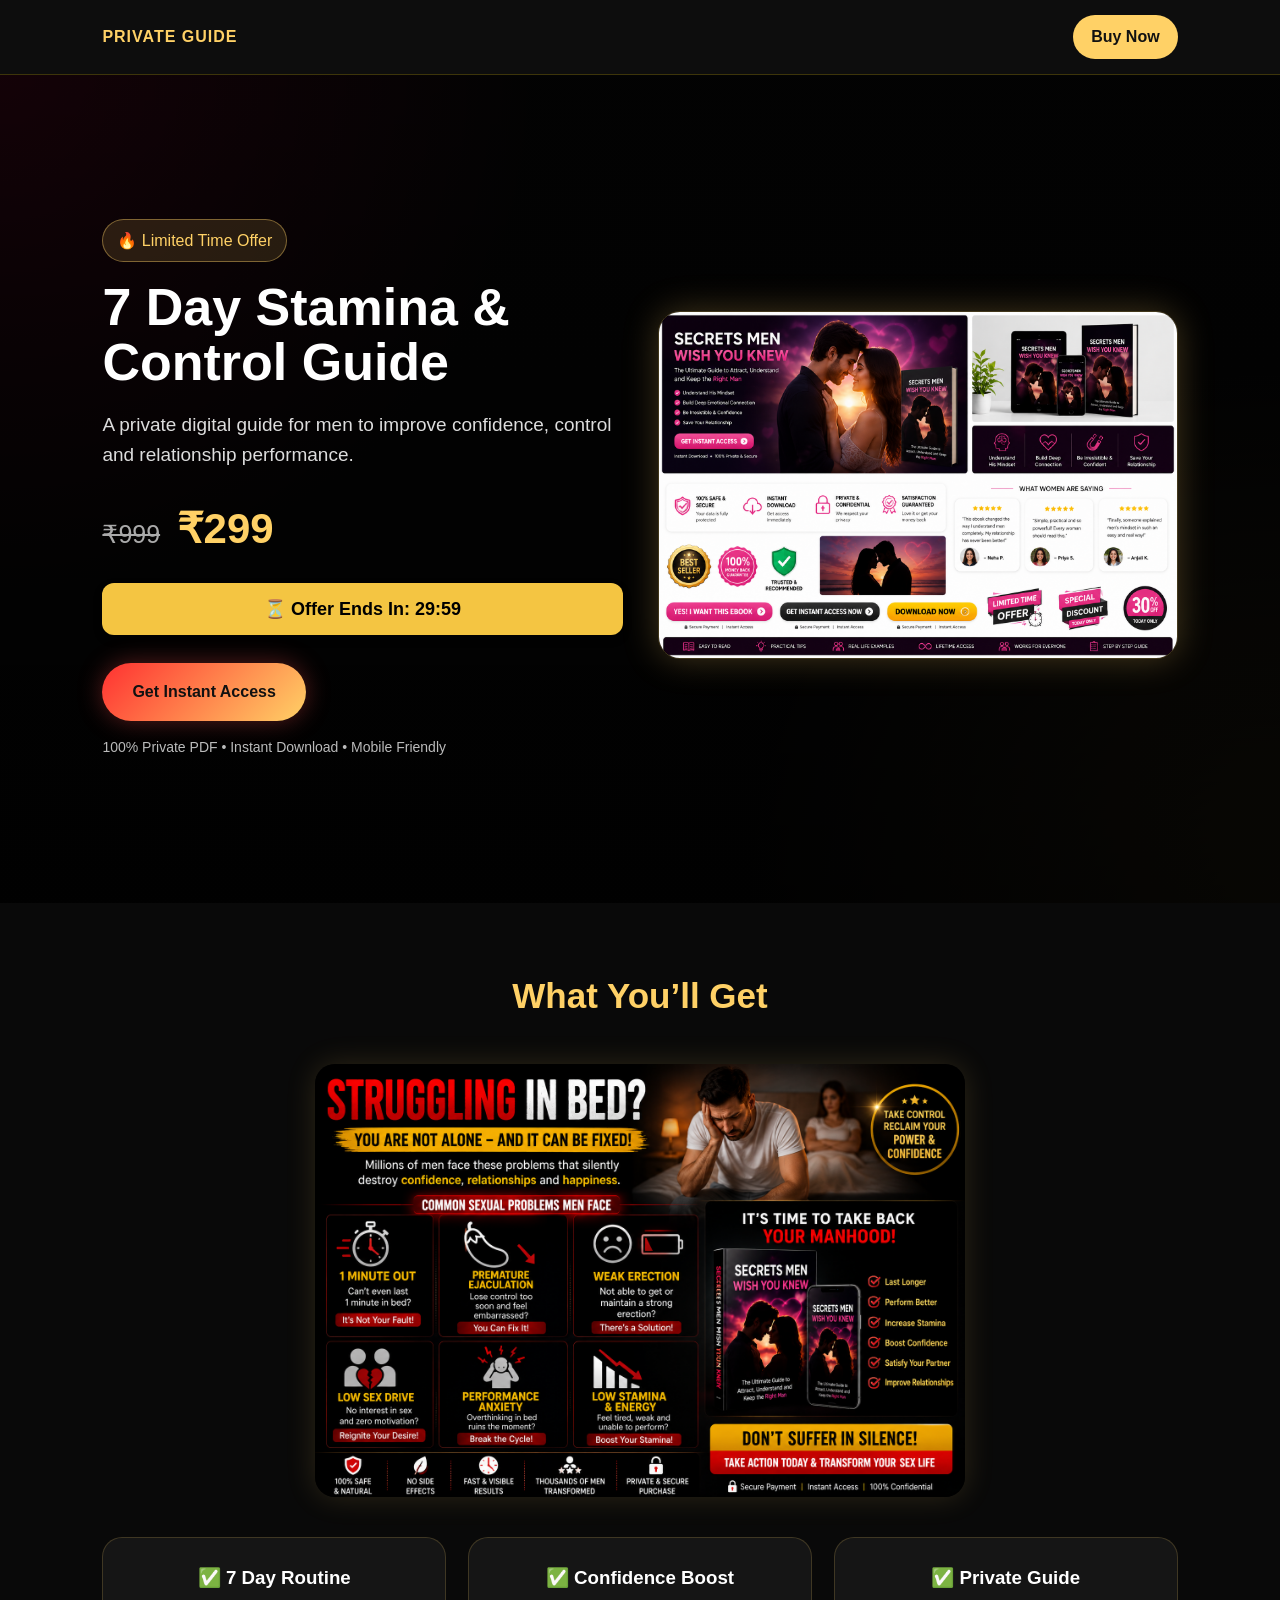
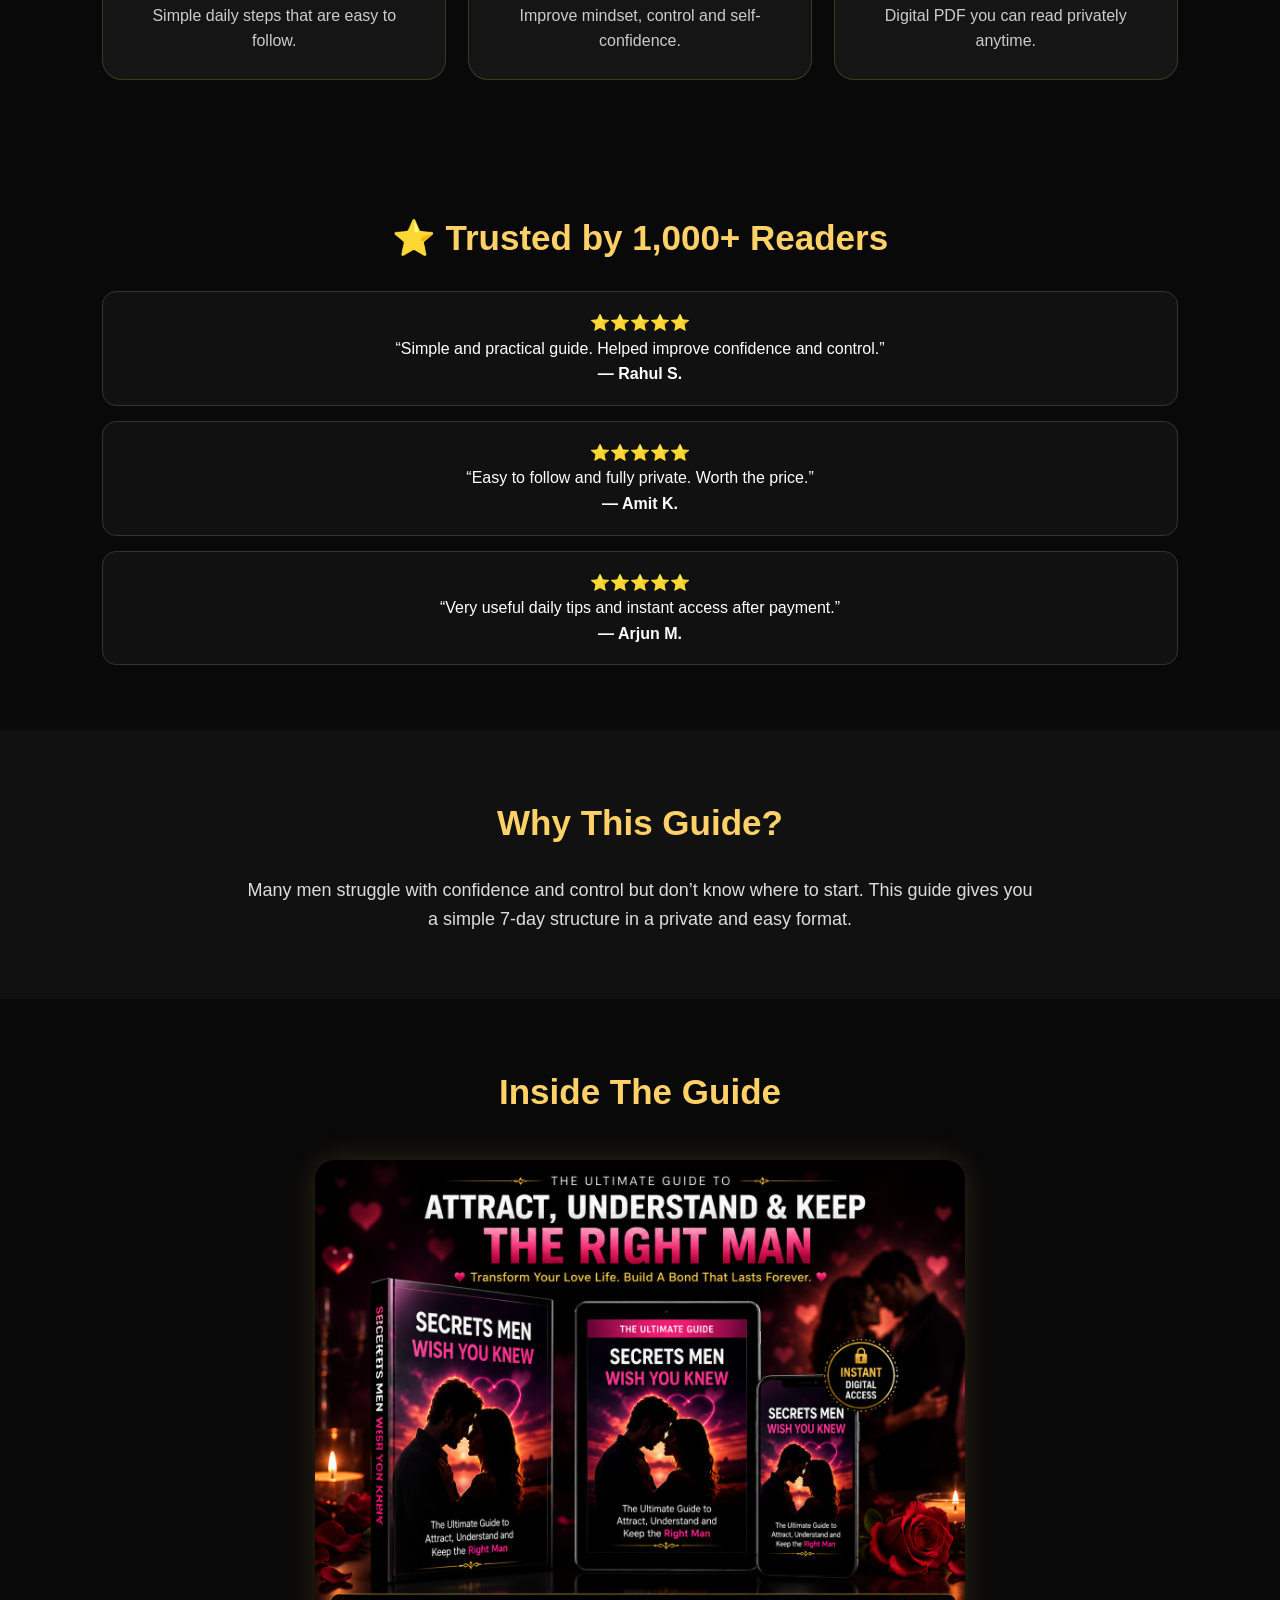
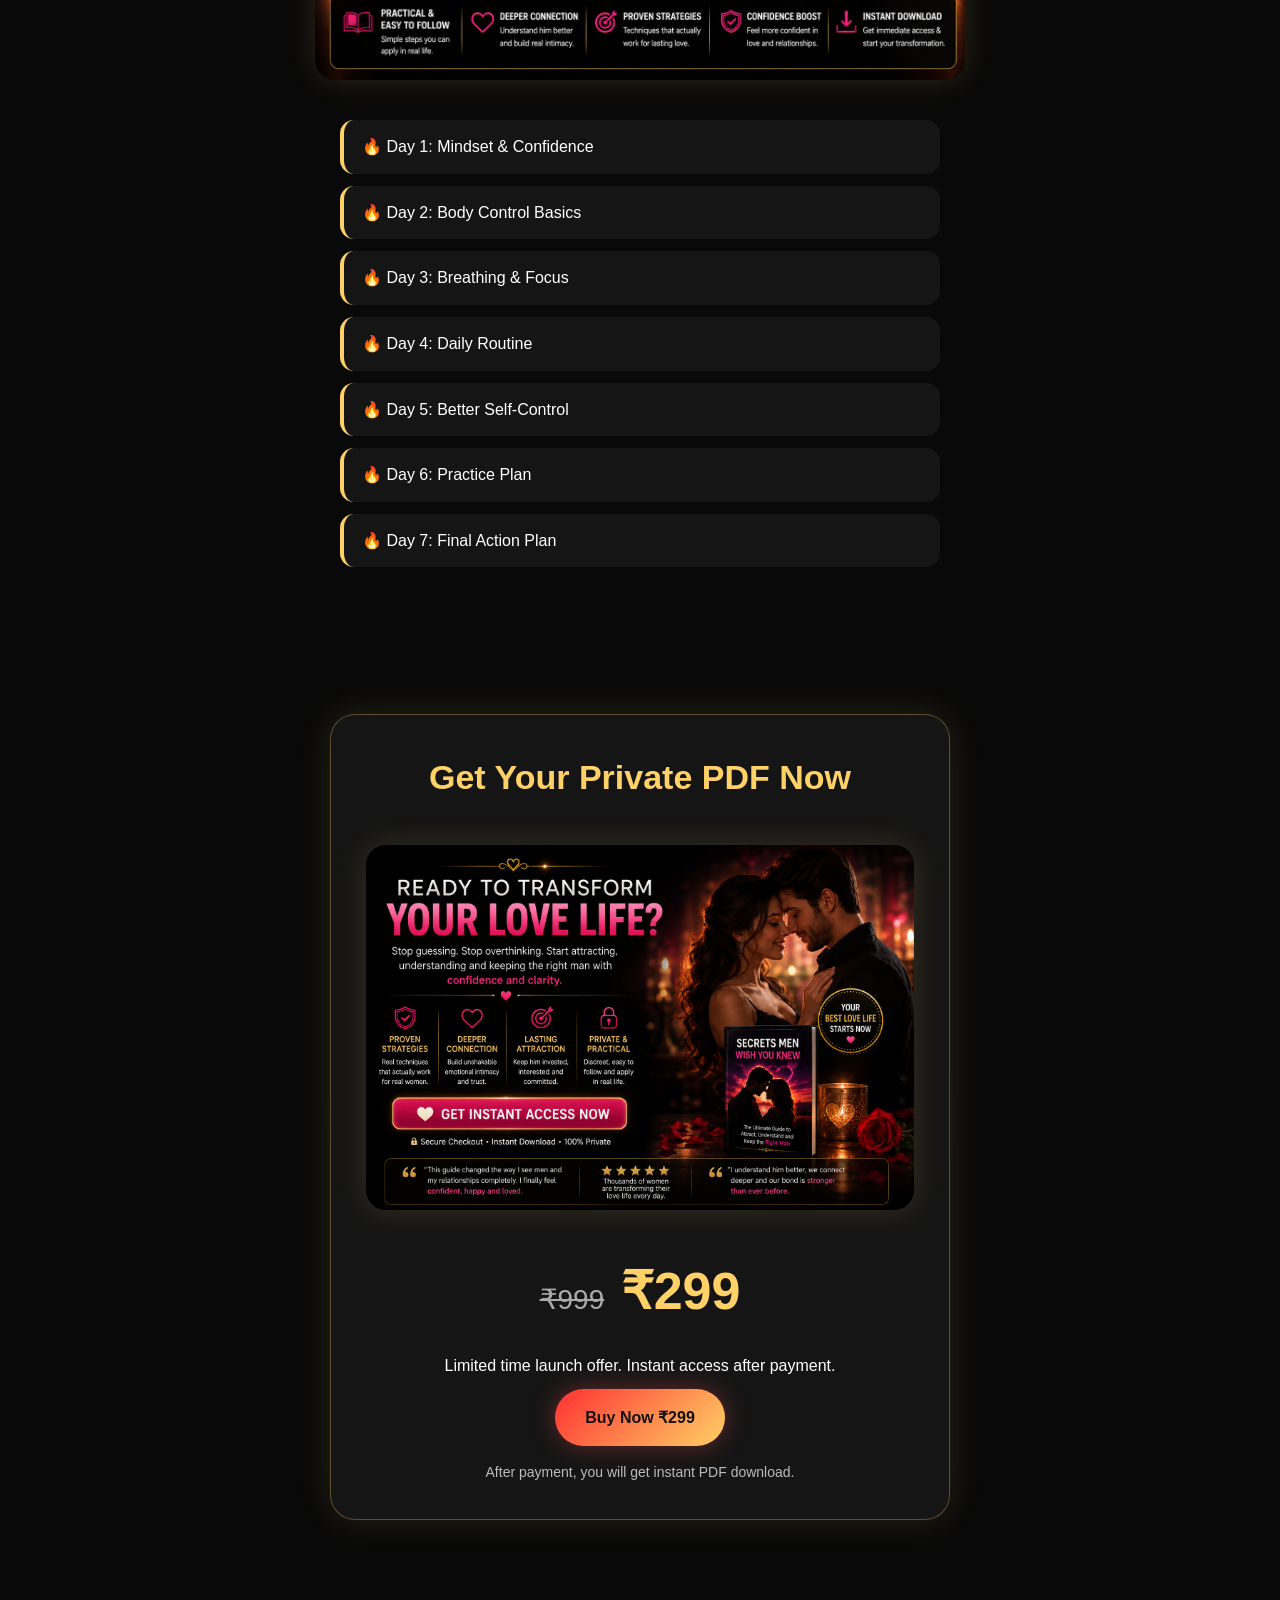
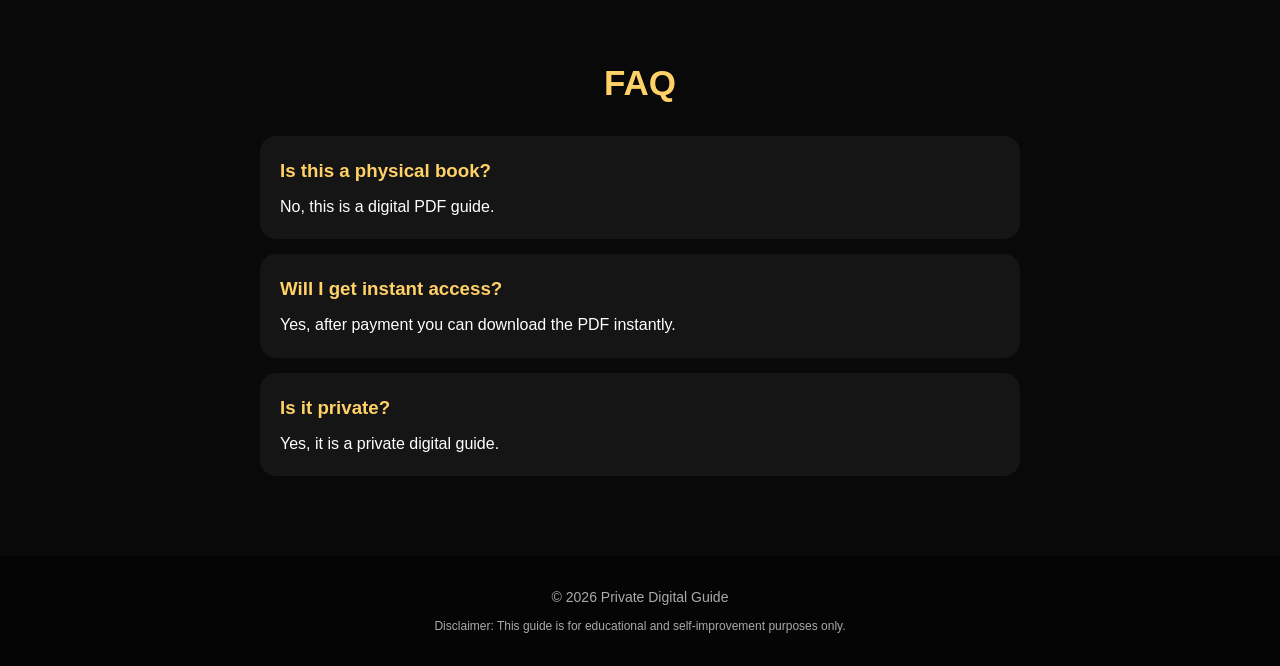
<file: ebook repo/index.html>
<!DOCTYPE html>
<html lang="en">
<head>
  <meta charset="UTF-8" />
  <meta name="viewport" content="width=device-width, initial-scale=1.0" />
  <title>7 Day Private Guide</title>
  <link rel="stylesheet" href="style.css" />
<!-- Meta Pixel Code -->
<script>
!function(f,b,e,v,n,t,s)
{if(f.fbq)return;n=f.fbq=function(){n.callMethod?
n.callMethod.apply(n,arguments):n.queue.push(arguments)};
if(!f._fbq)f._fbq=n;n.push=n;n.loaded=!0;n.version='2.0';
n.queue=[];t=b.createElement(e);t.async=!0;
t.src=v;s=b.getElementsByTagName(e)[0];
s.parentNode.insertBefore(t,s)}(window, document,'script',
'https://connect.facebook.net/en_US/fbevents.js');
fbq('init', '1257126832829966');
fbq('track', 'PageView');
</script>
<noscript><img height="1" width="1" style="display:none"
src="https://www.facebook.com/tr?id=1257126832829966&ev=PageView&noscript=1"
/></noscript>
<!-- End Meta Pixel Code -->
</head>
<body>

  <header class="topbar">
    <div class="brand">PRIVATE GUIDE</div>
    <a href="https://payments.cashfree.com/forms/PrivateDigitalGuideAccess" class="top-btn">Buy Now</a>
  </header>

  <section class="hero">
    <div class="hero-content">
      <div class="badge">🔥 Limited Time Offer</div>

      <h1>7 Day Stamina & Control Guide</h1>

      <p class="subtitle">
        A private digital guide for men to improve confidence, control and relationship performance.
      </p>

      <div class="price">
        <span class="old">₹999</span>
        <span class="new">₹299</span>
      </div>

       <div id="countdown">
      ⏳ Offer Ends In: <span id="timer">30:00</span>
      </div>

      <a href="https://payments.cashfree.com/forms/PrivateDigitalGuideAccess" class="main-btn">Get Instant Access</a>

      <p class="safe-text">100% Private PDF • Instant Download • Mobile Friendly</p>
    </div>

    <div class="hero-image-box">
      <img src="assets/ad1.jpg" alt="7 Day Guide" />
    </div>
  </section>

  <section class="section">
    <h2>What You’ll Get</h2>
<img src="assets/problem.jpg" class="extra-image" alt="Problem Image">

    <div class="cards">
      <div class="card">
        <h3>✅ 7 Day Routine</h3>
        <p>Simple daily steps that are easy to follow.</p>
      </div>

      <div class="card">
        <h3>✅ Confidence Boost</h3>
        <p>Improve mindset, control and self-confidence.</p>
      </div>

      <div class="card">
        <h3>✅ Private Guide</h3>
        <p>Digital PDF you can read privately anytime.</p>
      </div>
    </div>
  </section>
<section class="section reviews">
  <h2>⭐ Trusted by 1,000+ Readers</h2>

  <div class="review-card">
    ⭐⭐⭐⭐⭐
    <p>“Simple and practical guide. Helped improve confidence and control.”</p>
    <strong>— Rahul S.</strong>
  </div>

  <div class="review-card">
    ⭐⭐⭐⭐⭐
    <p>“Easy to follow and fully private. Worth the price.”</p>
    <strong>— Amit K.</strong>
  </div>

  <div class="review-card">
    ⭐⭐⭐⭐⭐
    <p>“Very useful daily tips and instant access after payment.”</p>
    <strong>— Arjun M.</strong>
  </div>
</section>

  <section class="section dark">
    <h2>Why This Guide?</h2>
    <p>
      Many men struggle with confidence and control but don’t know where to start.
      This guide gives you a simple 7-day structure in a private and easy format.
    </p>
  </section>

  <section class="section">
    <h2>Inside The Guide</h2>
<img src="assets/mockup.jpg" class="extra-image" alt="Mockup Image">

    <div class="list">
      <p>🔥 Day 1: Mindset & Confidence</p>
      <p>🔥 Day 2: Body Control Basics</p>
      <p>🔥 Day 3: Breathing & Focus</p>
      <p>🔥 Day 4: Daily Routine</p>
      <p>🔥 Day 5: Better Self-Control</p>
      <p>🔥 Day 6: Practice Plan</p>
      <p>🔥 Day 7: Final Action Plan</p>
    </div>
  </section>

  <section class="buy-section" id="buy">
    <div class="buy-box">
      <h2>Get Your Private PDF Now</h2>
<img src="assets/finalcta.jpg" class="extra-image" alt="Final CTA">

      <div class="price big">
        <span class="old">₹999</span>
        <span class="new">₹299</span>
      </div>

      <p>Limited time launch offer. Instant access after payment.</p>

      <a href="https://payments.cashfree.com/forms/PrivateDigitalGuideAccess" class="main-btn buy-now">
        Buy Now ₹299
      </a>

      <p class="safe-text">After payment, you will get instant PDF download.</p>
    </div>
  </section>

  <section class="section faq">
    <h2>FAQ</h2>

    <div class="faq-item">
      <h3>Is this a physical book?</h3>
      <p>No, this is a digital PDF guide.</p>
    </div>

    <div class="faq-item">
      <h3>Will I get instant access?</h3>
      <p>Yes, after payment you can download the PDF instantly.</p>
    </div>

    <div class="faq-item">
      <h3>Is it private?</h3>
      <p>Yes, it is a private digital guide.</p>
    </div>
  </section>

  <footer>
    <p>© 2026 Private Digital Guide</p>
    <p class="disclaimer">
      Disclaimer: This guide is for educational and self-improvement purposes only.
    </p>
  </footer>

  <script src="script.js"></script>
</body>
</html>
</file>
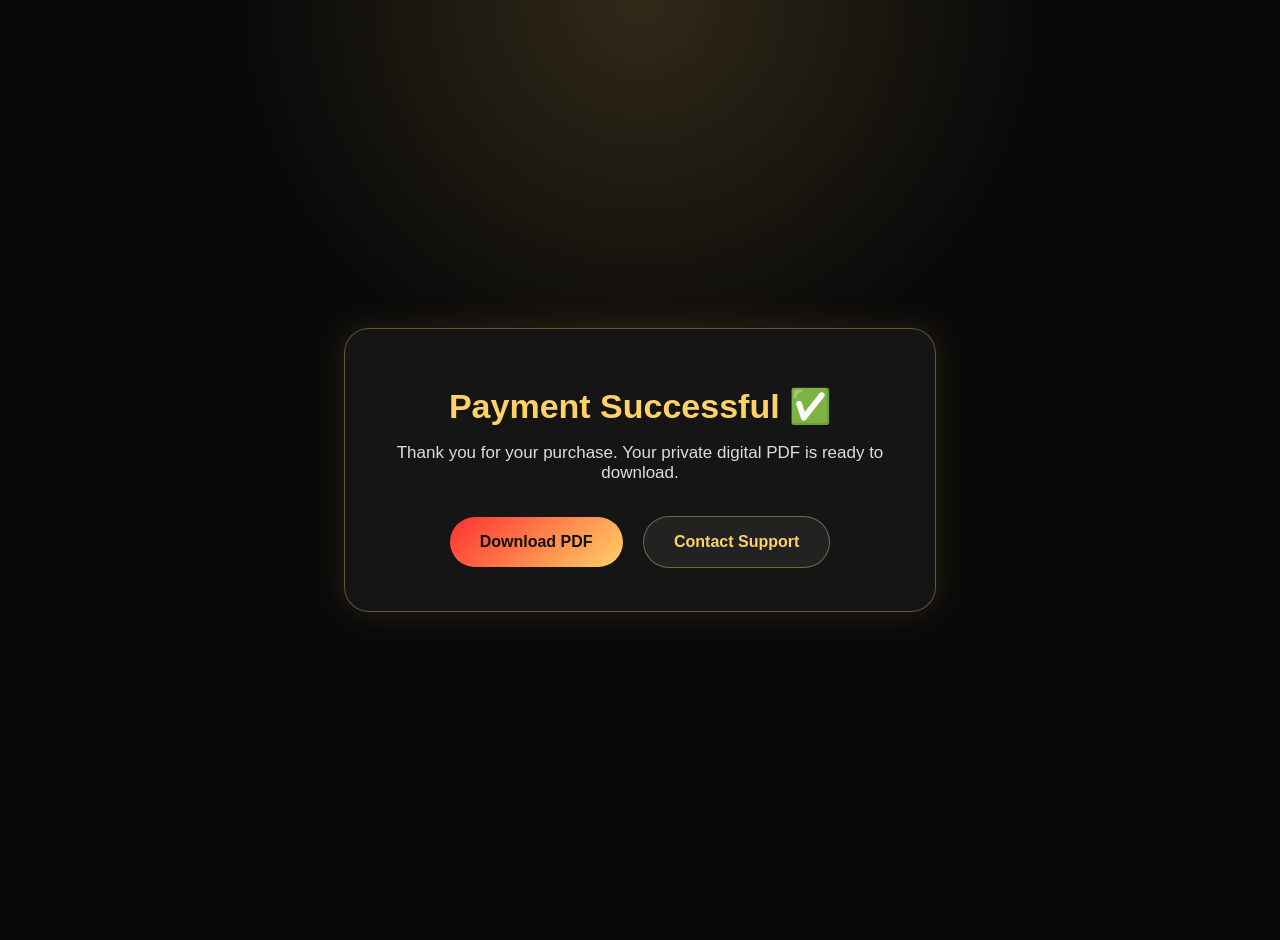
<file: ebook repo/thankyou.html>
<!DOCTYPE html>
<html lang="en">
<head>
  <meta charset="UTF-8" />
  <meta name="viewport" content="width=device-width, initial-scale=1.0" />
  <title>Payment Successful</title>
  <style>
    body {
      margin: 0;
      font-family: Arial, sans-serif;
      background:
        radial-gradient(circle at top, rgba(255, 209, 102, 0.16), transparent 35%),
        #090909;
      color: #fff;
      min-height: 100vh;
      display: flex;
      align-items: center;
      justify-content: center;
      text-align: center;
      padding: 20px;
    }

    .box {
      max-width: 520px;
      background: #151515;
      padding: 35px;
      border-radius: 25px;
      border: 1px solid rgba(255, 209, 102, 0.35);
      box-shadow: 0 0 35px rgba(255, 209, 102, 0.13);
    }

    h1 {
      color: #ffd166;
      font-size: 34px;
      margin-bottom: 15px;
    }

    p {
      color: #ddd;
      font-size: 17px;
      margin-bottom: 25px;
    }

    a {
      display: inline-block;
      padding: 16px 30px;
      background: linear-gradient(135deg, #ff3131, #ffd166);
      color: #111;
      text-decoration: none;
      font-weight: bold;
      border-radius: 40px;
      margin: 8px;
    }

    .support {
      background: #222;
      color: #ffd166;
      border: 1px solid rgba(255, 209, 102, 0.4);
    }
  </style>
</head>
<body>

  <div class="box">
    <h1>Payment Successful ✅</h1>

    <p>
      Thank you for your purchase. Your private digital PDF is ready to download.
    </p>

    <a href="assets/guide.pdf" download>
      Download PDF
    </a>

    <a href="https://t.me/talkmitra_support" class="support">
      Contact Support
    </a>
  </div>

</body>
</html>
</file>
<file: ebook repo/style.css>
* {
  margin: 0;
  padding: 0;
  box-sizing: border-box;
}

body {
  font-family: Arial, sans-serif;
  background: #090909;
  color: #fff;
  line-height: 1.6;
}

.topbar {
  width: 100%;
  padding: 15px 8%;
  display: flex;
  justify-content: space-between;
  align-items: center;
  background: #0d0d0d;
  position: sticky;
  top: 0;
  z-index: 10;
  border-bottom: 1px solid rgba(255, 215, 0, 0.2);
}

.brand {
  font-weight: bold;
  color: #ffd166;
  letter-spacing: 1px;
}

.top-btn {
  background: #ffd166;
  color: #111;
  padding: 9px 18px;
  border-radius: 30px;
  text-decoration: none;
  font-weight: bold;
}

.hero {
  min-height: 92vh;
  padding: 60px 8%;
  display: grid;
  grid-template-columns: 1fr 1fr;
  gap: 35px;
  align-items: center;
  background:
    linear-gradient(rgba(0,0,0,0.72), rgba(0,0,0,0.88)),
    radial-gradient(circle at top left, rgba(255, 0, 80, 0.25), transparent 35%),
    radial-gradient(circle at bottom right, rgba(255, 209, 102, 0.20), transparent 35%),
    #090909;
}

.badge {
  display: inline-block;
  background: rgba(255, 209, 102, 0.13);
  color: #ffd166;
  padding: 8px 14px;
  border-radius: 30px;
  margin-bottom: 18px;
  border: 1px solid rgba(255, 209, 102, 0.4);
}

h1 {
  font-size: 52px;
  line-height: 1.05;
  margin-bottom: 20px;
}

.subtitle {
  font-size: 19px;
  color: #ddd;
  margin-bottom: 25px;
}

.price {
  margin: 20px 0;
}

.old {
  color: #aaa;
  text-decoration: line-through;
  font-size: 25px;
  margin-right: 12px;
}

.new {
  color: #ffd166;
  font-size: 42px;
  font-weight: bold;
}

.main-btn {
  display: inline-block;
  margin-top: 10px;
  padding: 16px 30px;
  background: linear-gradient(135deg, #ff3131, #ffd166);
  color: #111;
  text-decoration: none;
  font-weight: bold;
  border-radius: 40px;
  box-shadow: 0 0 25px rgba(255, 80, 80, 0.35);
}

.safe-text {
  margin-top: 15px;
  color: #bbb;
  font-size: 14px;
}

.hero-image-box img {
  width: 100%;
  border-radius: 22px;
  box-shadow: 0 0 35px rgba(255, 209, 102, 0.25);
  border: 1px solid rgba(255, 209, 102, 0.25);
}

.section {
  padding: 65px 8%;
  text-align: center;
  background: #090909;
}

.section h2 {
  font-size: 35px;
  margin-bottom: 25px;
  color: #ffd166;
}

.cards {
  display: grid;
  grid-template-columns: repeat(3, 1fr);
  gap: 22px;
  margin-top: 30px;
}

.card {
  background: #151515;
  padding: 25px;
  border-radius: 20px;
  border: 1px solid rgba(255, 209, 102, 0.18);
}

.card h3 {
  margin-bottom: 10px;
}

.card p {
  color: #ccc;
}

.dark {
  background: #111;
}

.dark p {
  max-width: 800px;
  margin: auto;
  color: #ddd;
  font-size: 18px;
}

.list {
  max-width: 600px;
  margin: auto;
  text-align: left;
}

.list p {
  background: #151515;
  padding: 14px 18px;
  margin-bottom: 12px;
  border-radius: 14px;
  border-left: 4px solid #ffd166;
}

.extra-image {
  width: 100%;
  max-width: 650px;
  display: block;
  margin: 40px auto;
  border-radius: 20px;
  box-shadow: 0 0 30px rgba(255,209,102,0.15);
}

.buy-section {
  padding: 70px 8%;
  background:
    radial-gradient(circle at center, rgba(255, 49, 49, 0.18), transparent 40%),
    #090909;
  text-align: center;
}

.buy-box {
  max-width: 620px;
  margin: auto;
  padding: 35px;
  border-radius: 25px;
  background: #151515;
  border: 1px solid rgba(255, 209, 102, 0.3);
  box-shadow: 0 0 35px rgba(255, 209, 102, 0.13);
}

.buy-box h2 {
  font-size: 34px;
  color: #ffd166;
}

.big .old {
  font-size: 28px;
}

.big .new {
  font-size: 52px;
}

.faq {
  text-align: left;
  background: #090909;
}

.faq h2 {
  text-align: center;
}

.faq-item {
  max-width: 760px;
  margin: 15px auto;
  padding: 20px;
  background: #151515;
  border-radius: 16px;
}

.faq-item h3 {
  color: #ffd166;
  margin-bottom: 8px;
}

footer {
  padding: 30px 8%;
  text-align: center;
  background: #050505;
  color: #aaa;
  font-size: 14px;
}

.disclaimer {
  margin-top: 8px;
  font-size: 12px;
}

@media (max-width: 850px) {
  .hero {
    grid-template-columns: 1fr;
    padding: 35px 5%;
    text-align: center;
  }

  h1 {
    font-size: 38px;
  }

  .subtitle {
    font-size: 16px;
  }

  .cards {
    grid-template-columns: 1fr;
  }

  .section {
    padding: 45px 5%;
  }

  .topbar {
    padding: 12px 5%;
  }

  .hero-image-box img {
    margin-top: 20px;
  }

  .extra-image {
    max-width: 100%;
    margin: 28px auto;
  }
}

#countdown{
  background:#f4c542;
  color:#000;
  padding:12px;
  border-radius:12px;
  font-weight:700;
  text-align:center;
  margin:18px 0;
  font-size:18px;
  box-shadow:0 4px 10px rgba(0,0,0,0.2);
}

.review-card{
  background:#111;
  padding:18px;
  border-radius:14px;
  margin-top:15px;
  border:1px solid #333;
  line-height:1.6;
  color:#fff;
}

.reviews h2{
  text-align:center;
  margin-bottom:25px;
}
</file>
